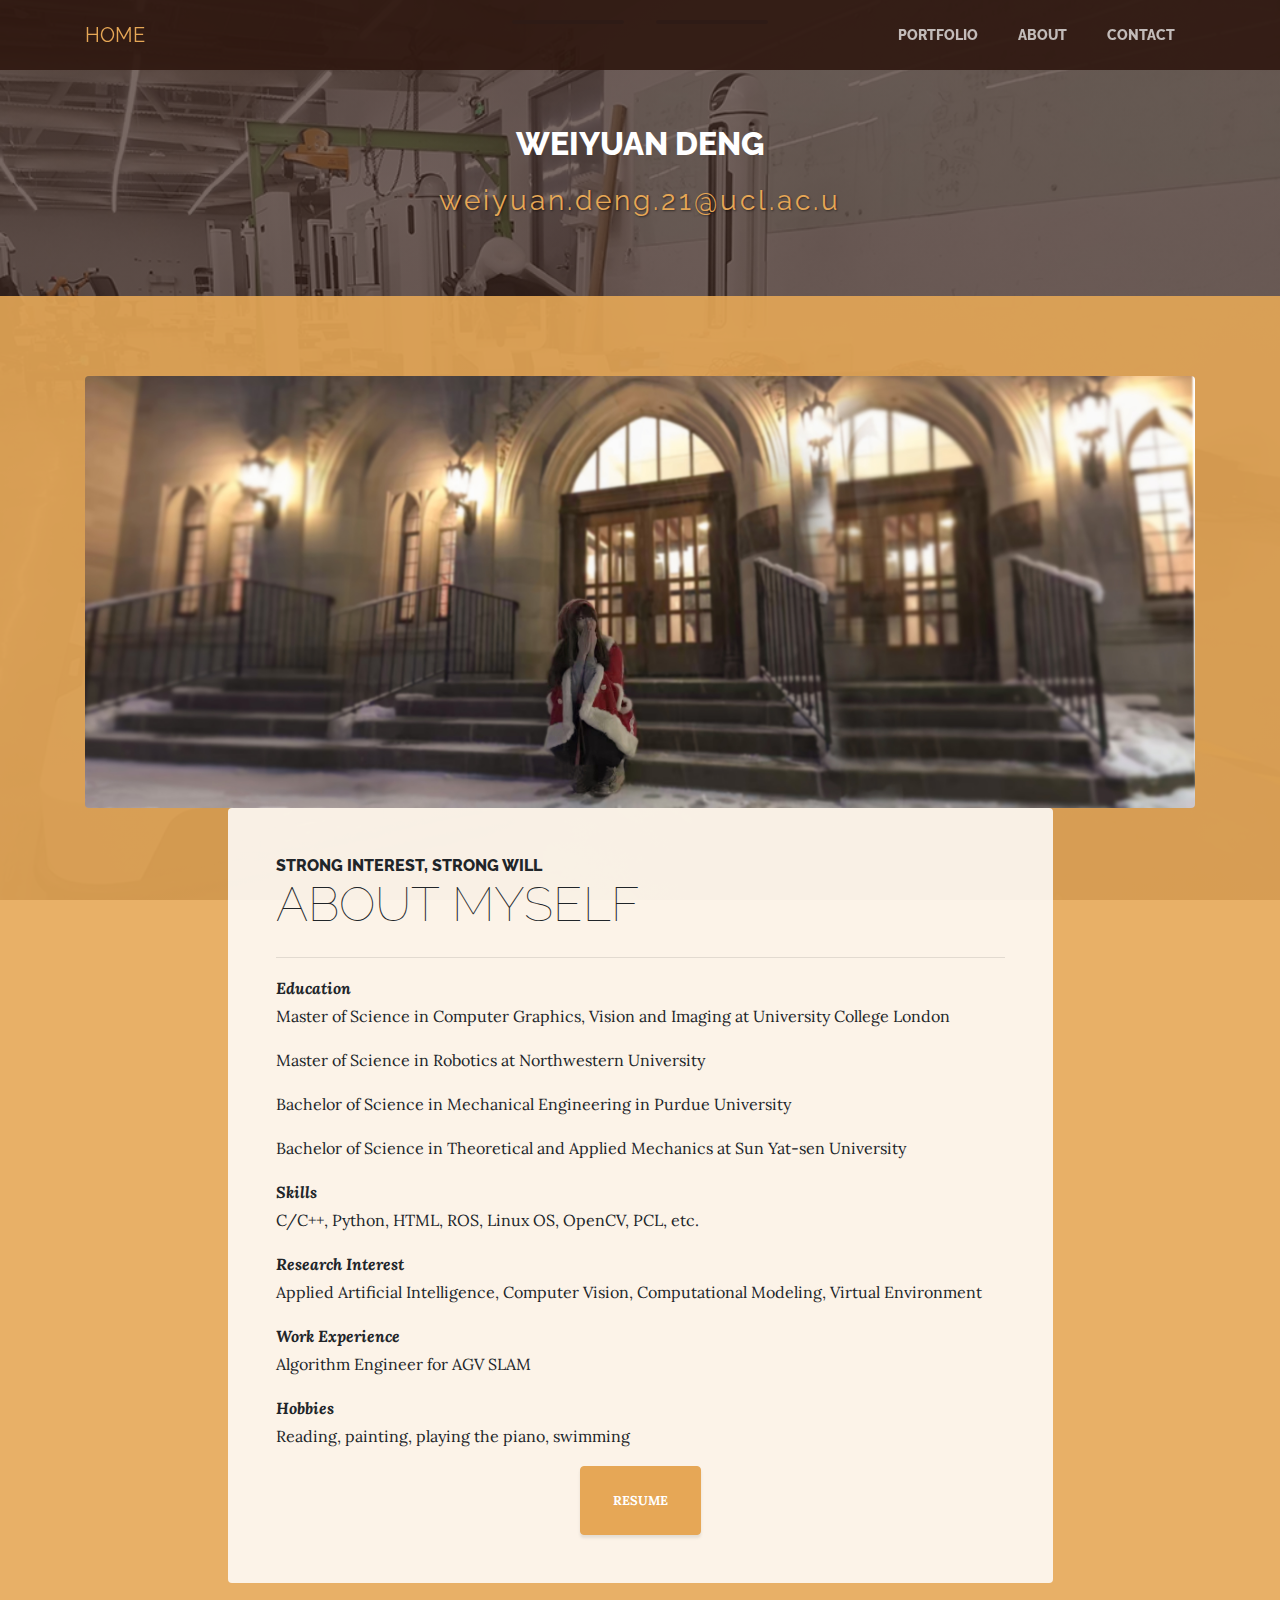
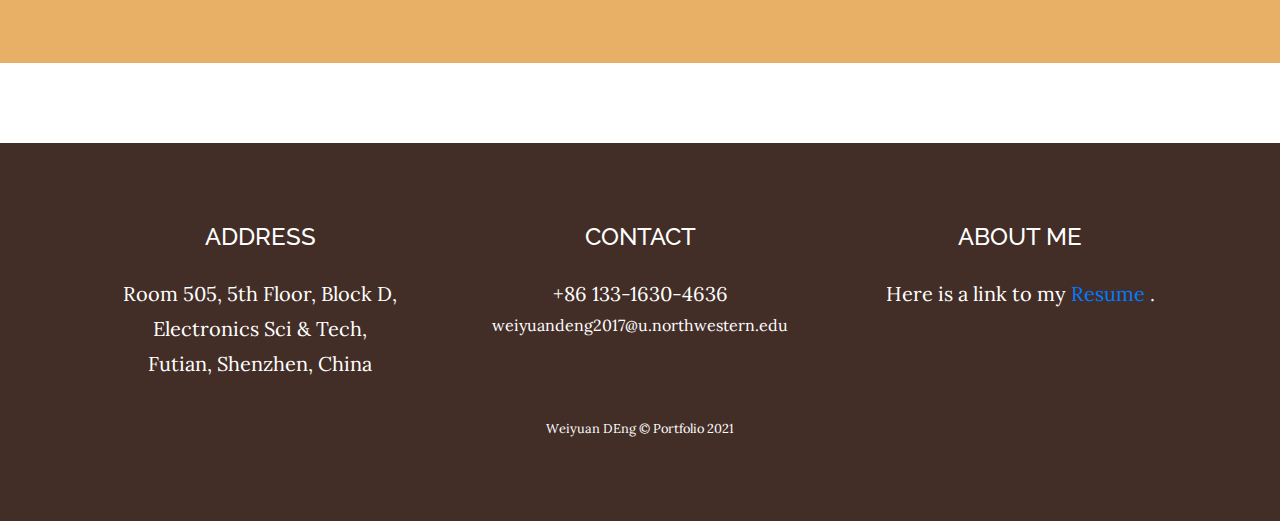
<file: about.html>
<!DOCTYPE html>
<html lang="en">

<head>

    <meta charset="utf-8">
    <meta name="viewport" content="width=device-width, initial-scale=1, shrink-to-fit=no">
    <meta name="description" content="">
    <meta name="author" content="">

    <title>About Me</title>

    <!-- Bootstrap core CSS -->
    <link href="vendor/bootstrap/css/bootstrap.min.css" rel="stylesheet">

    <!-- Custom fonts for this template -->
    <link
        href="https://fonts.googleapis.com/css?family=Raleway:100,100i,200,200i,300,300i,400,400i,500,500i,600,600i,700,700i,800,800i,900,900i"
        rel="stylesheet">
    <link href="https://fonts.googleapis.com/css?family=Lora:400,400i,700,700i" rel="stylesheet">

    <!-- Custom styles for this template -->
    <link href="css/business-casual.min.css" rel="stylesheet">

</head>

<body>

    <div class="divider-custom">
        <div class="divider-custom-line"></div>
        <!-- <div class="divider-custom-icon text-center text-white"><i class="fas fa-star"></i></div> -->
        <div class="divider-custom-line"></div>
    </div>

    <!-- Navigation-->
    <!-- <nav class="navbar navbar-expand-lg text-uppercase" id="mainNav"> -->
    <nav class="navbar navbar-expand-lg text-uppercase fixed-top" id="mainNav">
        <div class="container">
            <a class="navbar-brand js-scroll-trigger" href="index.html">HOME</a>
            <button
                class="navbar-toggler navbar-toggler-right text-uppercase font-weight-bold bg-secondary text-white rounded"
                type="button" data-toggle="collapse" data-target="#navbarResponsive" aria-controls="navbarResponsive"
                aria-expanded="false" aria-label="Toggle navigation">
                Menu
                <i class="fas fa-bars"></i>
            </button>
            <div class="collapse navbar-collapse" id="navbarResponsive">
                <ul class="navbar-nav ml-auto">
                    <li class="nav-item mx-0 mx-lg-1"><a class="nav-link py-3 px-0 px-lg-3 rounded js-scroll-trigger"
                            href="index.html">Portfolio</a></li>
                    <li class="nav-item mx-0 mx-lg-1"><a class="nav-link py-3 px-0 px-lg-3 rounded js-scroll-trigger"
                            href="about.html">About</a></li>
                    <li class="nav-item mx-0 mx-lg-1"><a class="nav-link py-3 px-0 px-lg-3 rounded js-scroll-trigger"
                            href="contact.html">Contact</a></li>
                </ul>
            </div>
        </div>
    </nav>

    <div class="row">
    </div>
    <h1 class="site-heading text-center text-white d-none d-lg-block">
        <span class="site-heading-upper mb-3">Weiyuan Deng</span>
        <span class="address-bar text-primary mb-3">weiyuan.deng.21@ucl.ac.u</span>
    </h1>

    <section class="page-section cta">
        <div class="container">
            <img class="img-fluid rounded about-heading-img mb-3 mb-lg-0" src="img/aboutMe.jpg" alt="">
            <div class="about-heading-content">
                <div class="row">
                    <div class="col-xl-9 col-lg-10 mx-auto">
                        <div class="bg-faded rounded p-5">
                            <h2 class="section-heading mb-4">
                                <span class="section-heading-upper">Strong Interest, Strong Will</span>
                                <span class="section-heading-lower">About Myself</span>
                            </h2>
                            <hr>
                            <!-- hr表示下划线 -->
                            <p class=" mb-0">
                                <em><strong>Education</strong></em>
                                <!-- <span class="section-heading-lower">We're Open</span> -->
                            </p>
                            <p>Master of Science in Computer Graphics, Vision and Imaging at University College London</p>
                            <p>Master of Science in Robotics at Northwestern University</p>
                            <p>Bachelor of Science in Mechanical Engineering in Purdue University</p>
                            <p>Bachelor of Science in Theoretical and Applied Mechanics at Sun Yat-sen University</p>
                            <p class=" mb-0">
                                <em><strong>Skills</strong></em>
                                <!-- <span class="section-heading-lower">We're Open</span> -->
                            </p>
                            <p>C/C++, Python, HTML, ROS, Linux OS, OpenCV, PCL, etc.</p>

                            <p class=" mb-0">
                                <em><strong>Research Interest</strong></em>
                                <!-- <span class="section-heading-lower">We're Open</span> -->
                            </p>
                            <p>Applied Artificial Intelligence, Computer Vision, Computational Modeling, Virtual Environment</p>
                            <p class=" mb-0">
                                <em><strong>Work Experience</strong></em>
                                <!-- <span class="section-heading-lower">We're Open</span> -->
                            </p>
                            <p>Algorithm Engineer for AGV SLAM</p>

                            <p class=" mb-0">
                                <em><strong>Hobbies</strong></em>
                                <!-- <span class="section-heading-lower">We're Open</span> -->
                            </p>
                            <p>Reading, painting, playing the piano, swimming</p>

                            <div class="intro-button text-center mx-auto">
                                <a class="btn btn-primary text-center btn-xl" href="cv/CV_WeiyuanDEng.pdf">RESUME</a>
                            </div>
                        </div>
                    </div>
                </div>
            </div>
        </div>
    </section>

    <!-- Footer-->
    <footer class="footer text-center">
        <div class="container">
            <div class="row">
                <!-- Footer Location-->
                <div class="col-lg-4 mb-5 mb-lg-0">
                    <h4 class="text-uppercase mb-4">Address</h4>
                    <p class="lead mb-0">
                        Room 505, 5th Floor, Block D, Electronics Sci & Tech,
                        <br />
                        Futian, Shenzhen, China
                    </p>
                </div>
                <!-- Footer Social Icons-->
                <div class="col-lg-4 mb-5 mb-lg-0">
                    <h4 class="text-uppercase mb-4">Contact</h4>
                    <p class="lead mb-0">
                        +86 133-1630-4636
                    </p>
                    <p class=" mb-0">
                        weiyuandeng2017@u.northwestern.edu
                    </p>
                    <!-- <a class="btn btn-outline-light btn-social mx-1" href="#!"><i
                                class="fab fa-fw fa-facebook-f"></i></a>
                        <a class="btn btn-outline-light btn-social mx-1" href="#!"><i class="fab fa-fw fa-twitter"></i></a>
                        <a class="btn btn-outline-light btn-social mx-1" href="#!"><i
                                class="fab fa-fw fa-linkedin-in"></i></a>
                        <a class="btn btn-outline-light btn-social mx-1" href="#!"><i class="fab fa-fw fa-dribbble"></i></a> -->
                </div>
                <!-- Footer About Text-->
                <div class="col-lg-4">
                    <h4 class="text-uppercase mb-4">About Me</h4>
                    <p class="lead mb-0">
                        Here is a link to my
                        <a href="cv/CV_WeiyuanDEng.pdf">Resume</a>
                        .
                    </p>
                </div>
                <div class="container">
                    <pre>
                        </pre>
                </div>
                <div class="container">
                    <p class="mb-3 mb-lg-0 small">Weiyuan DEng &copy; Portfolio 2021</p>
                </div>
            </div>
        </div>
    </footer>

    <!-- Bootstrap core JavaScript -->
    <script src="vendor/jquery/jquery.min.js"></script>
    <script src="vendor/bootstrap/js/bootstrap.bundle.min.js"></script>

</body>

</html>
</file>
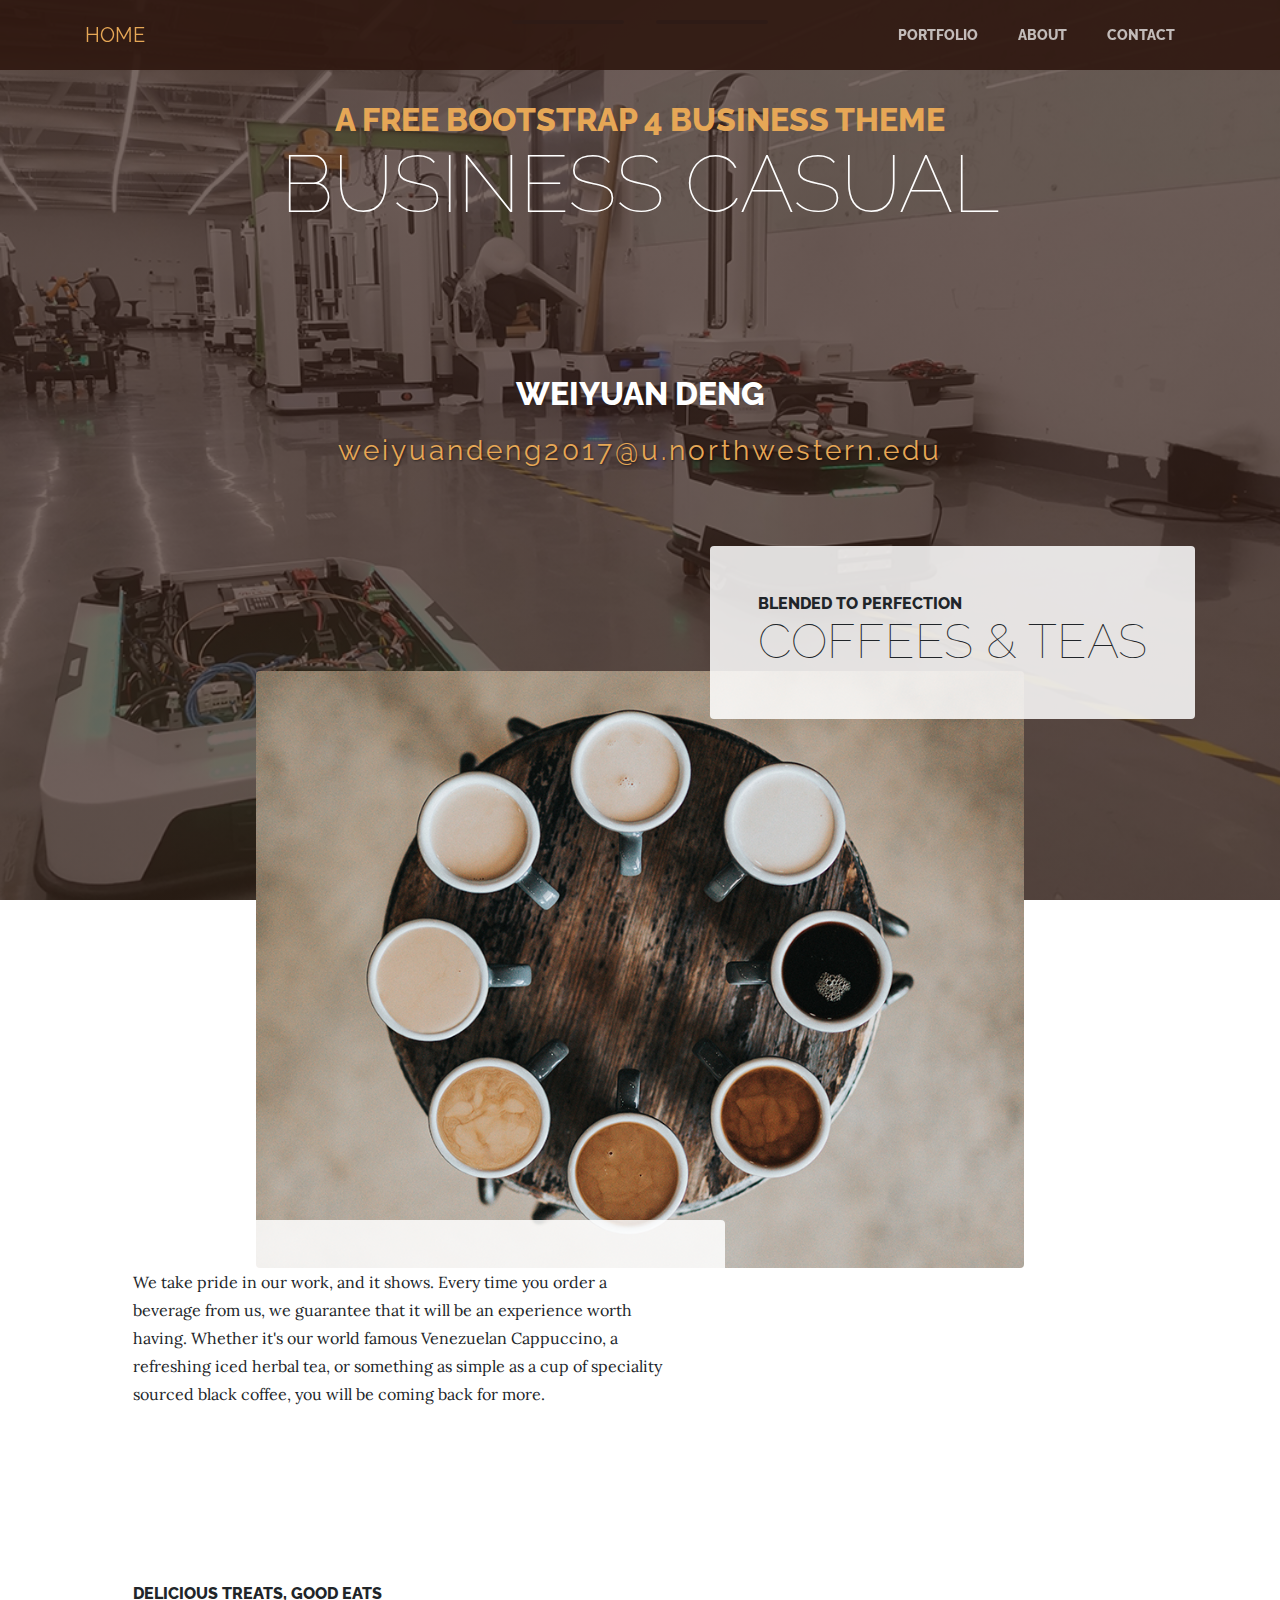
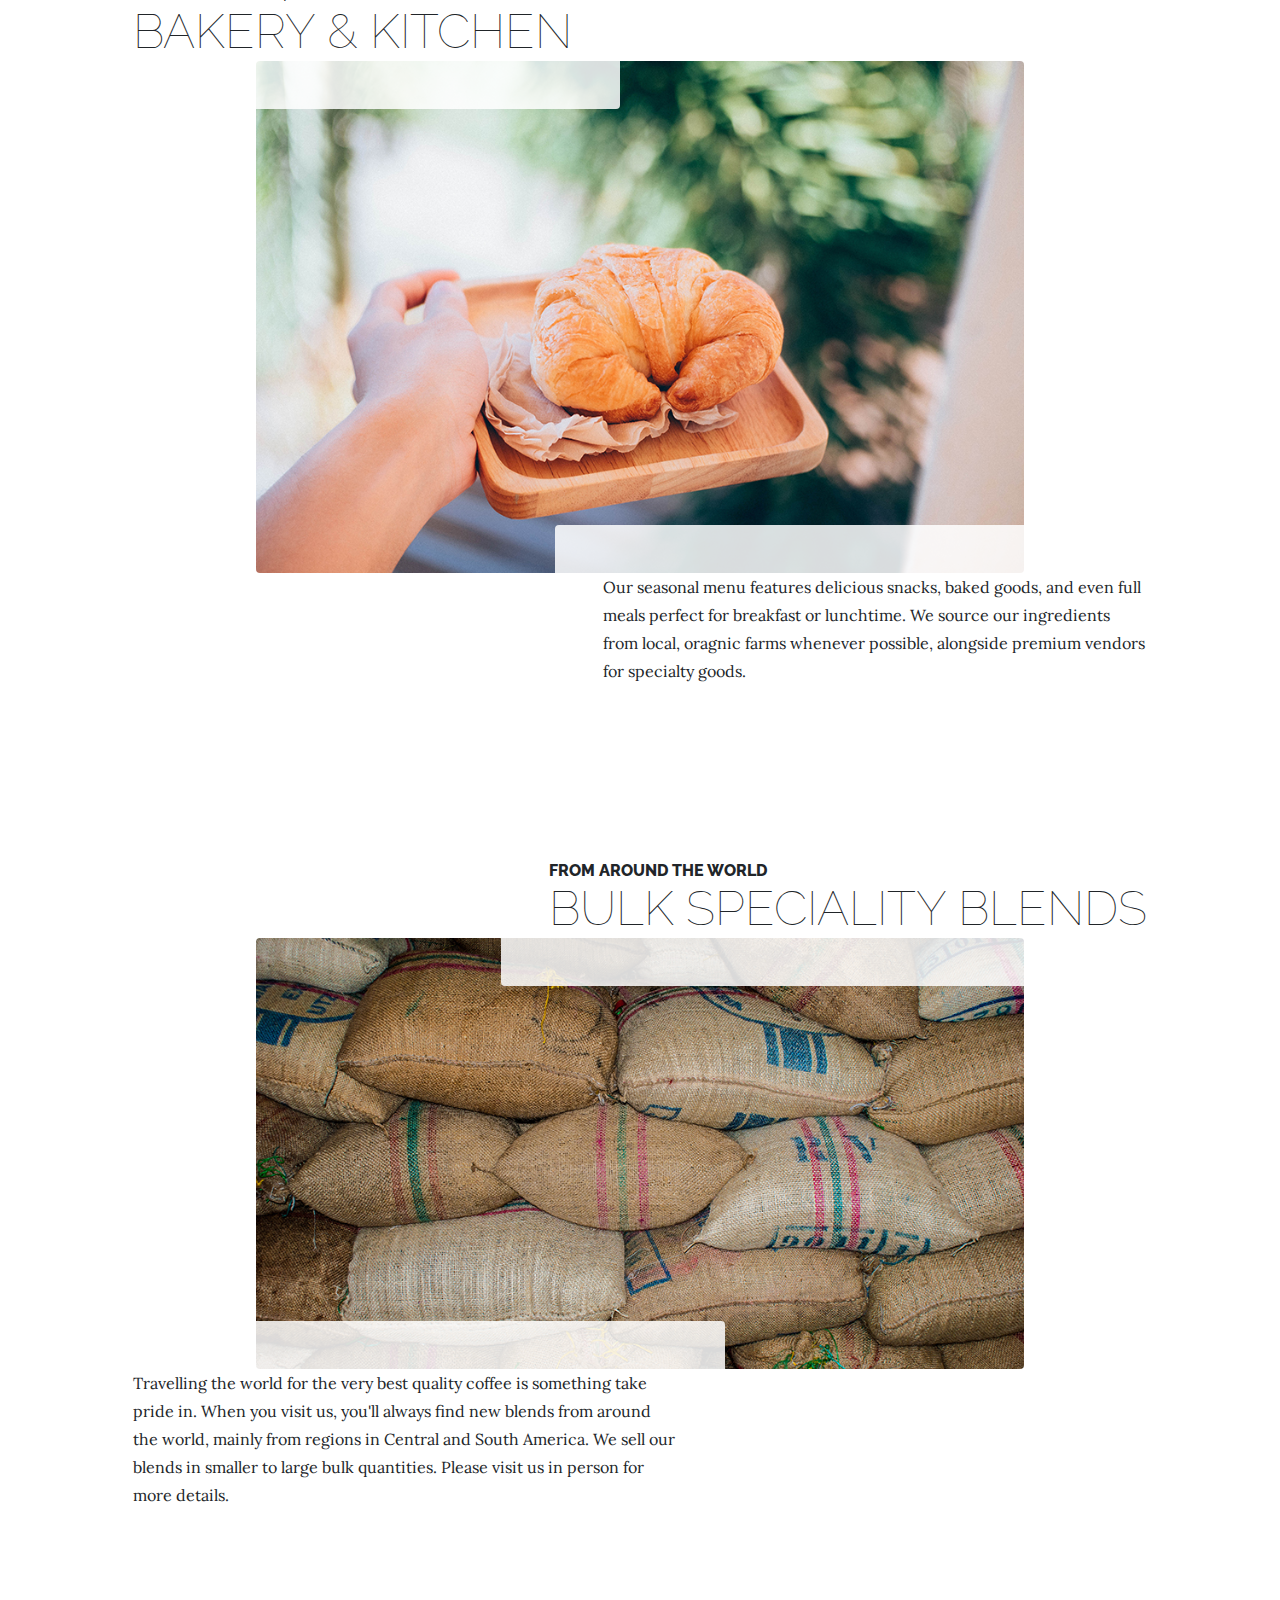
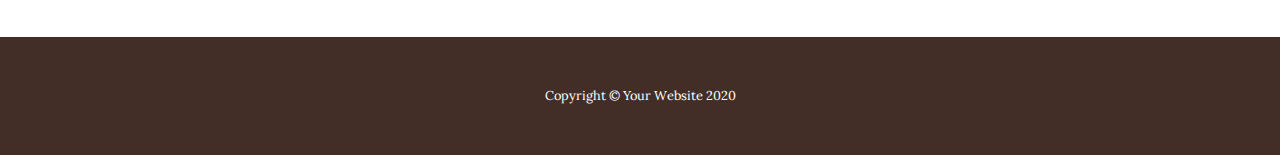
<file: project1.html>
<!DOCTYPE html>
<html lang="en">

<head>

    <meta charset="utf-8">
    <meta name="viewport" content="width=device-width, initial-scale=1, shrink-to-fit=no">
    <meta name="description" content="">
    <meta name="author" content="">

    <title>Portfolio</title>

    <!-- Bootstrap core CSS -->
    <link href="vendor/bootstrap/css/bootstrap.min.css" rel="stylesheet">

    <!-- Custom fonts for this template -->
    <link
        href="https://fonts.googleapis.com/css?family=Raleway:100,100i,200,200i,300,300i,400,400i,500,500i,600,600i,700,700i,800,800i,900,900i"
        rel="stylesheet">
    <link href="https://fonts.googleapis.com/css?family=Lora:400,400i,700,700i" rel="stylesheet">

    <!-- Custom styles for this template -->
    <link href="css/business-casual.min.css" rel="stylesheet">

</head>

<body>

    <div class="divider-custom">
        <div class="divider-custom-line"></div>
        <!-- <div class="divider-custom-icon text-center text-white"><i class="fas fa-star"></i></div> -->
        <div class="divider-custom-line"></div>
    </div>

    <h1 class="site-heading text-center text-white d-none d-lg-block">
        <span class="site-heading-upper text-primary mb-3">A Free Bootstrap 4 Business Theme</span>
        <span class="site-heading-lower">Business Casual</span>
    </h1>

    <!-- Navigation-->
    <!-- <nav class="navbar navbar-expand-lg text-uppercase" id="mainNav"> -->
    <nav class="navbar navbar-expand-lg text-uppercase fixed-top" id="mainNav">
        <div class="container">
            <a class="navbar-brand js-scroll-trigger" href="index.html">HOME</a>
            <button
                class="navbar-toggler navbar-toggler-right text-uppercase font-weight-bold bg-secondary text-white rounded"
                type="button" data-toggle="collapse" data-target="#navbarResponsive" aria-controls="navbarResponsive"
                aria-expanded="false" aria-label="Toggle navigation">
                Menu
                <i class="fas fa-bars"></i>
            </button>
            <div class="collapse navbar-collapse" id="navbarResponsive">
                <ul class="navbar-nav ml-auto">
                    <li class="nav-item mx-0 mx-lg-1"><a class="nav-link py-3 px-0 px-lg-3 rounded js-scroll-trigger"
                            href="portfolio.html">Portfolio</a></li>
                    <li class="nav-item mx-0 mx-lg-1"><a class="nav-link py-3 px-0 px-lg-3 rounded js-scroll-trigger"
                            href="about.html">About</a></li>
                    <li class="nav-item mx-0 mx-lg-1"><a class="nav-link py-3 px-0 px-lg-3 rounded js-scroll-trigger"
                            href="contact.html">Contact</a></li>
                </ul>
            </div>
        </div>
    </nav>

    <div class="row">
    </div>
    <h1 class="site-heading text-center text-white d-none d-lg-block">
        <span class="site-heading-upper mb-3">Weiyuan DEng</span>
        <span class="address-bar text-primary mb-3">weiyuandeng2017@u.northwestern.edu</span>
    </h1>

    <section class="page-section">
        <div class="container">
            <div class="product-item">
                <div class="product-item-title d-flex">
                    <div class="bg-faded p-5 d-flex ml-auto rounded">
                        <h2 class="section-heading mb-0">
                            <span class="section-heading-upper">Blended to Perfection</span>
                            <span class="section-heading-lower">Coffees &amp; Teas</span>
                        </h2>
                    </div>
                </div>
                <img class="product-item-img mx-auto d-flex rounded img-fluid mb-3 mb-lg-0" src="img/products-01.jpg"
                    alt="">
                <div class="product-item-description d-flex mr-auto">
                    <div class="bg-faded p-5 rounded">
                        <p class="mb-0">We take pride in our work, and it shows. Every time you order a beverage from
                            us, we guarantee that it will be an experience worth having. Whether it's our world famous
                            Venezuelan Cappuccino, a refreshing iced herbal tea, or something as simple as a cup of
                            speciality sourced black coffee, you will be coming back for more.</p>
                    </div>
                </div>
            </div>
        </div>
    </section>

    <section class="page-section">
        <div class="container">
            <div class="product-item">
                <div class="product-item-title d-flex">
                    <div class="bg-faded p-5 d-flex mr-auto rounded">
                        <h2 class="section-heading mb-0">
                            <span class="section-heading-upper">Delicious Treats, Good Eats</span>
                            <span class="section-heading-lower">Bakery &amp; Kitchen</span>
                        </h2>
                    </div>
                </div>
                <img class="product-item-img mx-auto d-flex rounded img-fluid mb-3 mb-lg-0" src="img/products-02.jpg"
                    alt="">
                <div class="product-item-description d-flex ml-auto">
                    <div class="bg-faded p-5 rounded">
                        <p class="mb-0">Our seasonal menu features delicious snacks, baked goods, and even full meals
                            perfect for breakfast or lunchtime. We source our ingredients from local, oragnic farms
                            whenever possible, alongside premium vendors for specialty goods.</p>
                    </div>
                </div>
            </div>
        </div>
    </section>

    <section class="page-section">
        <div class="container">
            <div class="product-item">
                <div class="product-item-title d-flex">
                    <div class="bg-faded p-5 d-flex ml-auto rounded">
                        <h2 class="section-heading mb-0">
                            <span class="section-heading-upper">From Around the World</span>
                            <span class="section-heading-lower">Bulk Speciality Blends</span>
                        </h2>
                    </div>
                </div>
                <img class="product-item-img mx-auto d-flex rounded img-fluid mb-3 mb-lg-0" src="img/products-03.jpg"
                    alt="">
                <div class="product-item-description d-flex mr-auto">
                    <div class="bg-faded p-5 rounded">
                        <p class="mb-0">Travelling the world for the very best quality coffee is something take pride
                            in. When you visit us, you'll always find new blends from around the world, mainly from
                            regions in Central and South America. We sell our blends in smaller to large bulk
                            quantities. Please visit us in person for more details.</p>
                    </div>
                </div>
            </div>
        </div>
    </section>

    <footer class="footer text-faded text-center py-5">
        <div class="container">
            <p class="m-0 small">Copyright &copy; Your Website 2020</p>
        </div>
    </footer>

    <!-- Bootstrap core JavaScript -->
    <script src="vendor/jquery/jquery.min.js"></script>
    <script src="vendor/bootstrap/js/bootstrap.bundle.min.js"></script>

</body>

</html>
</file>
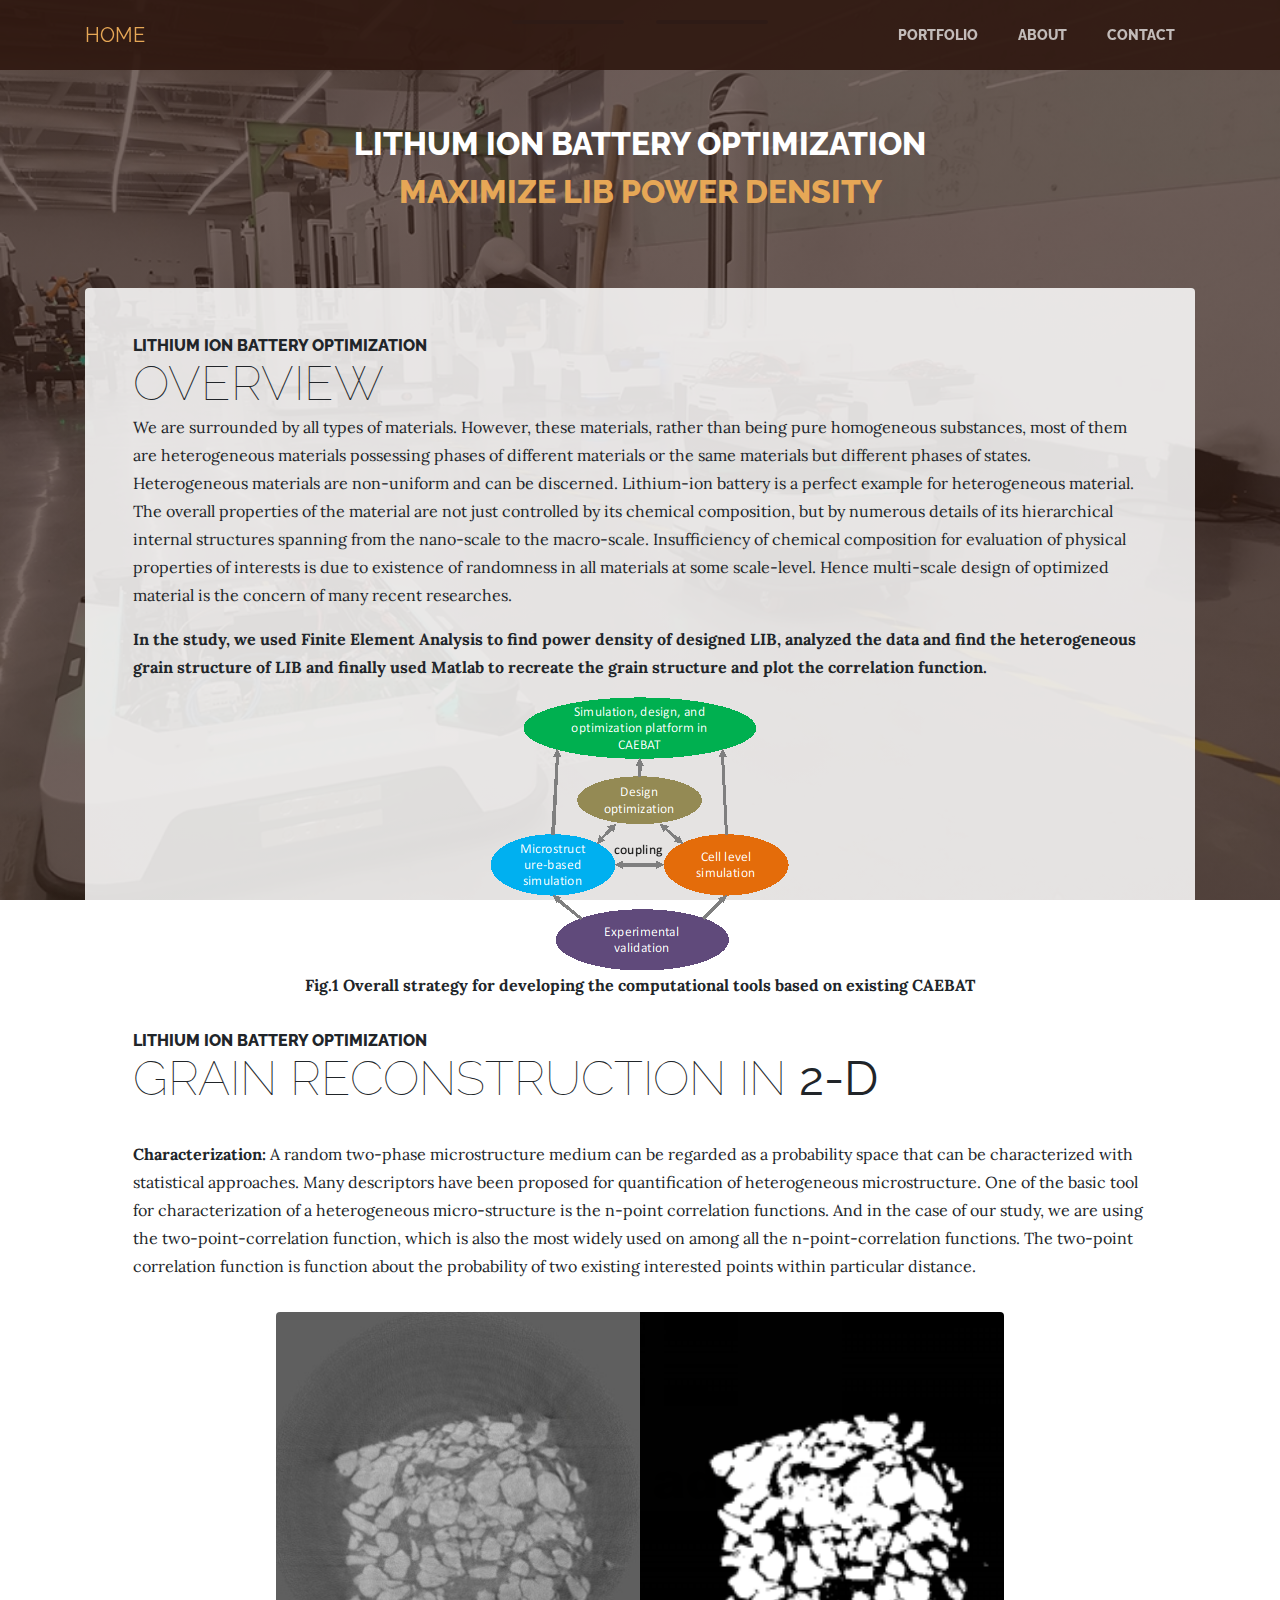
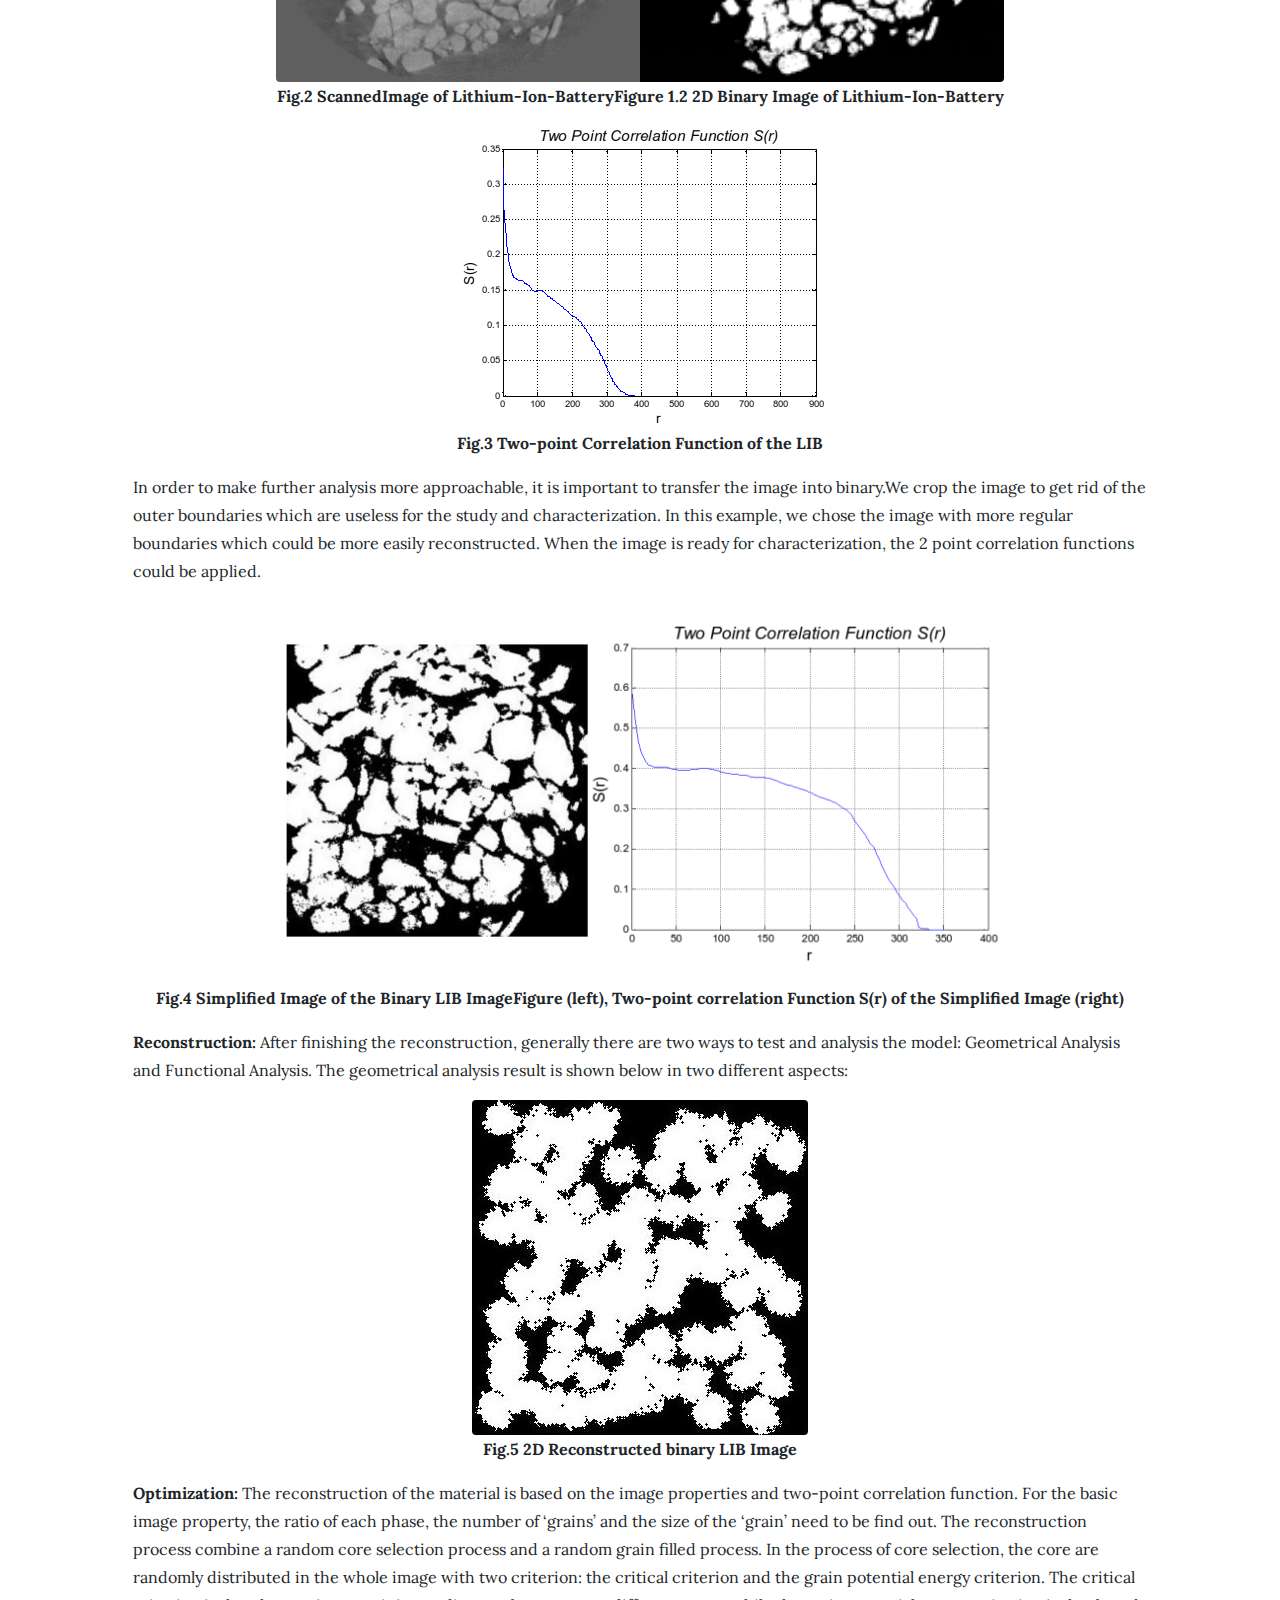
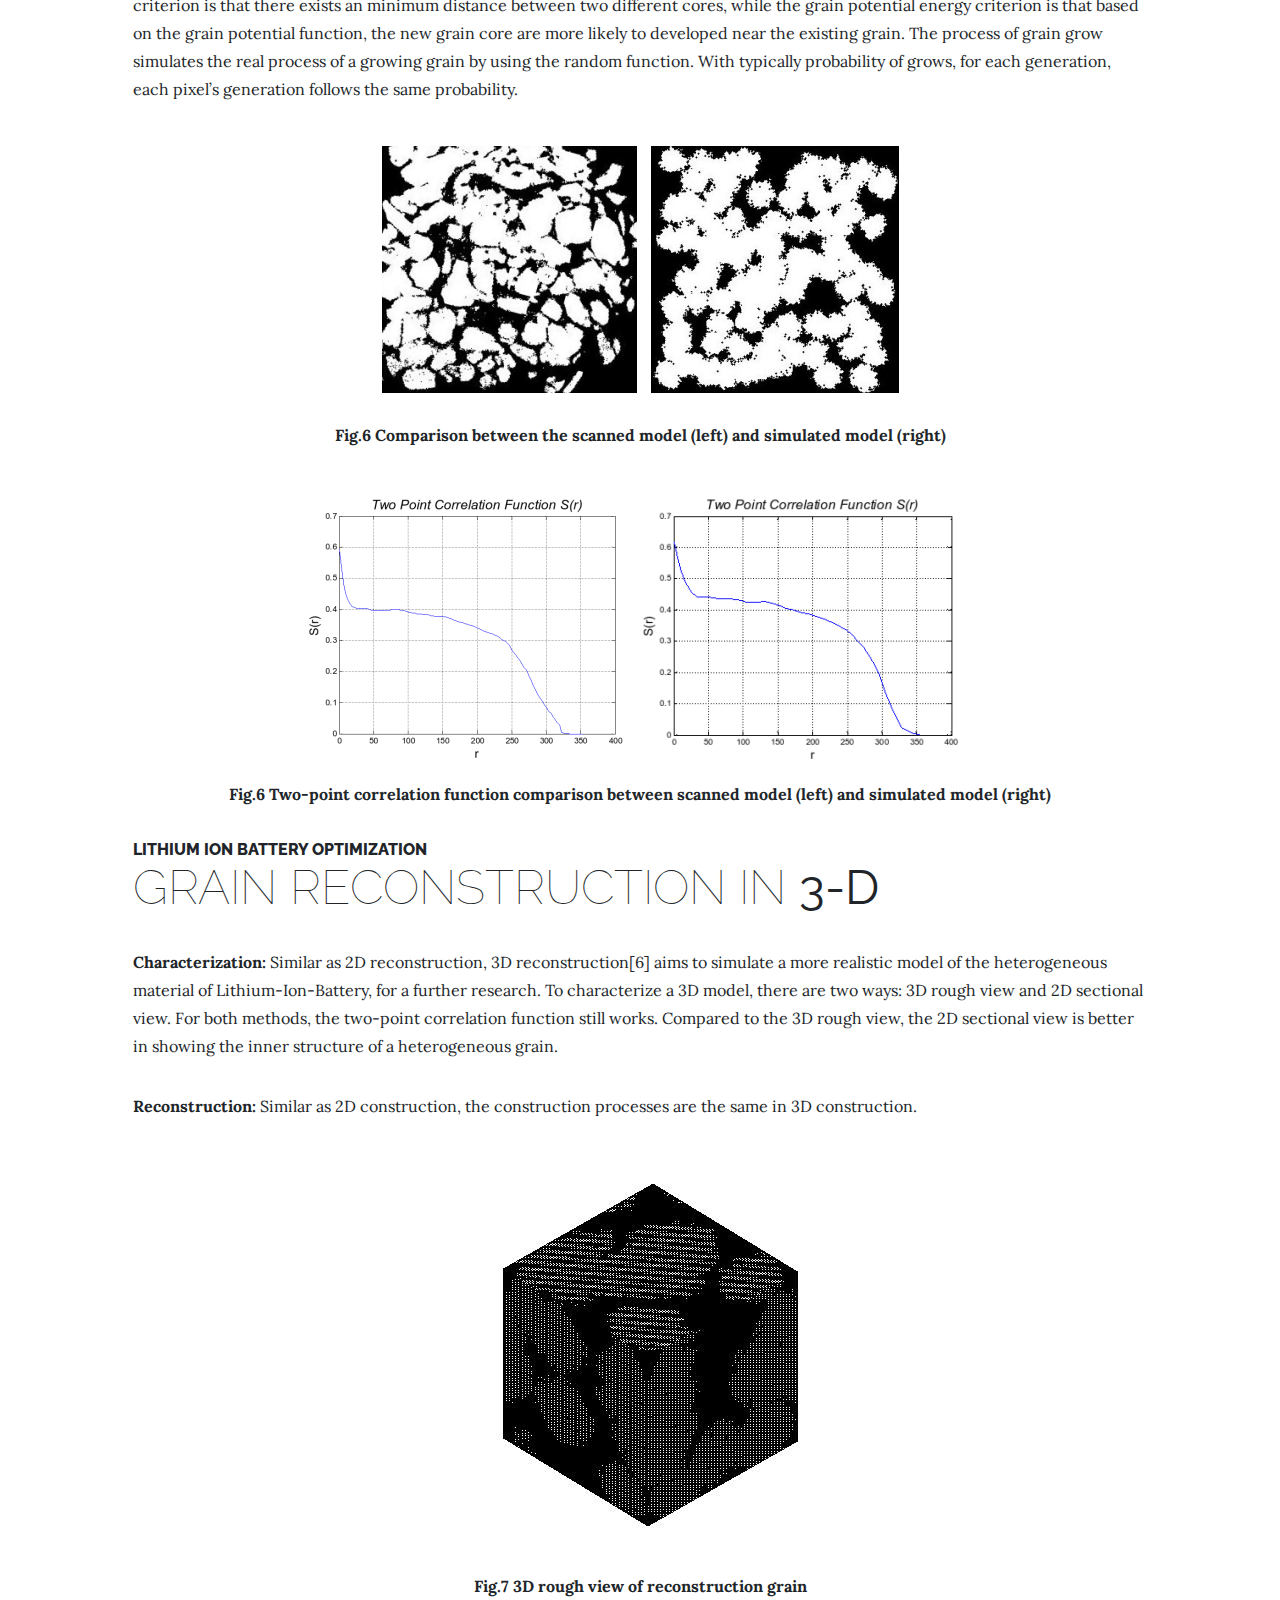
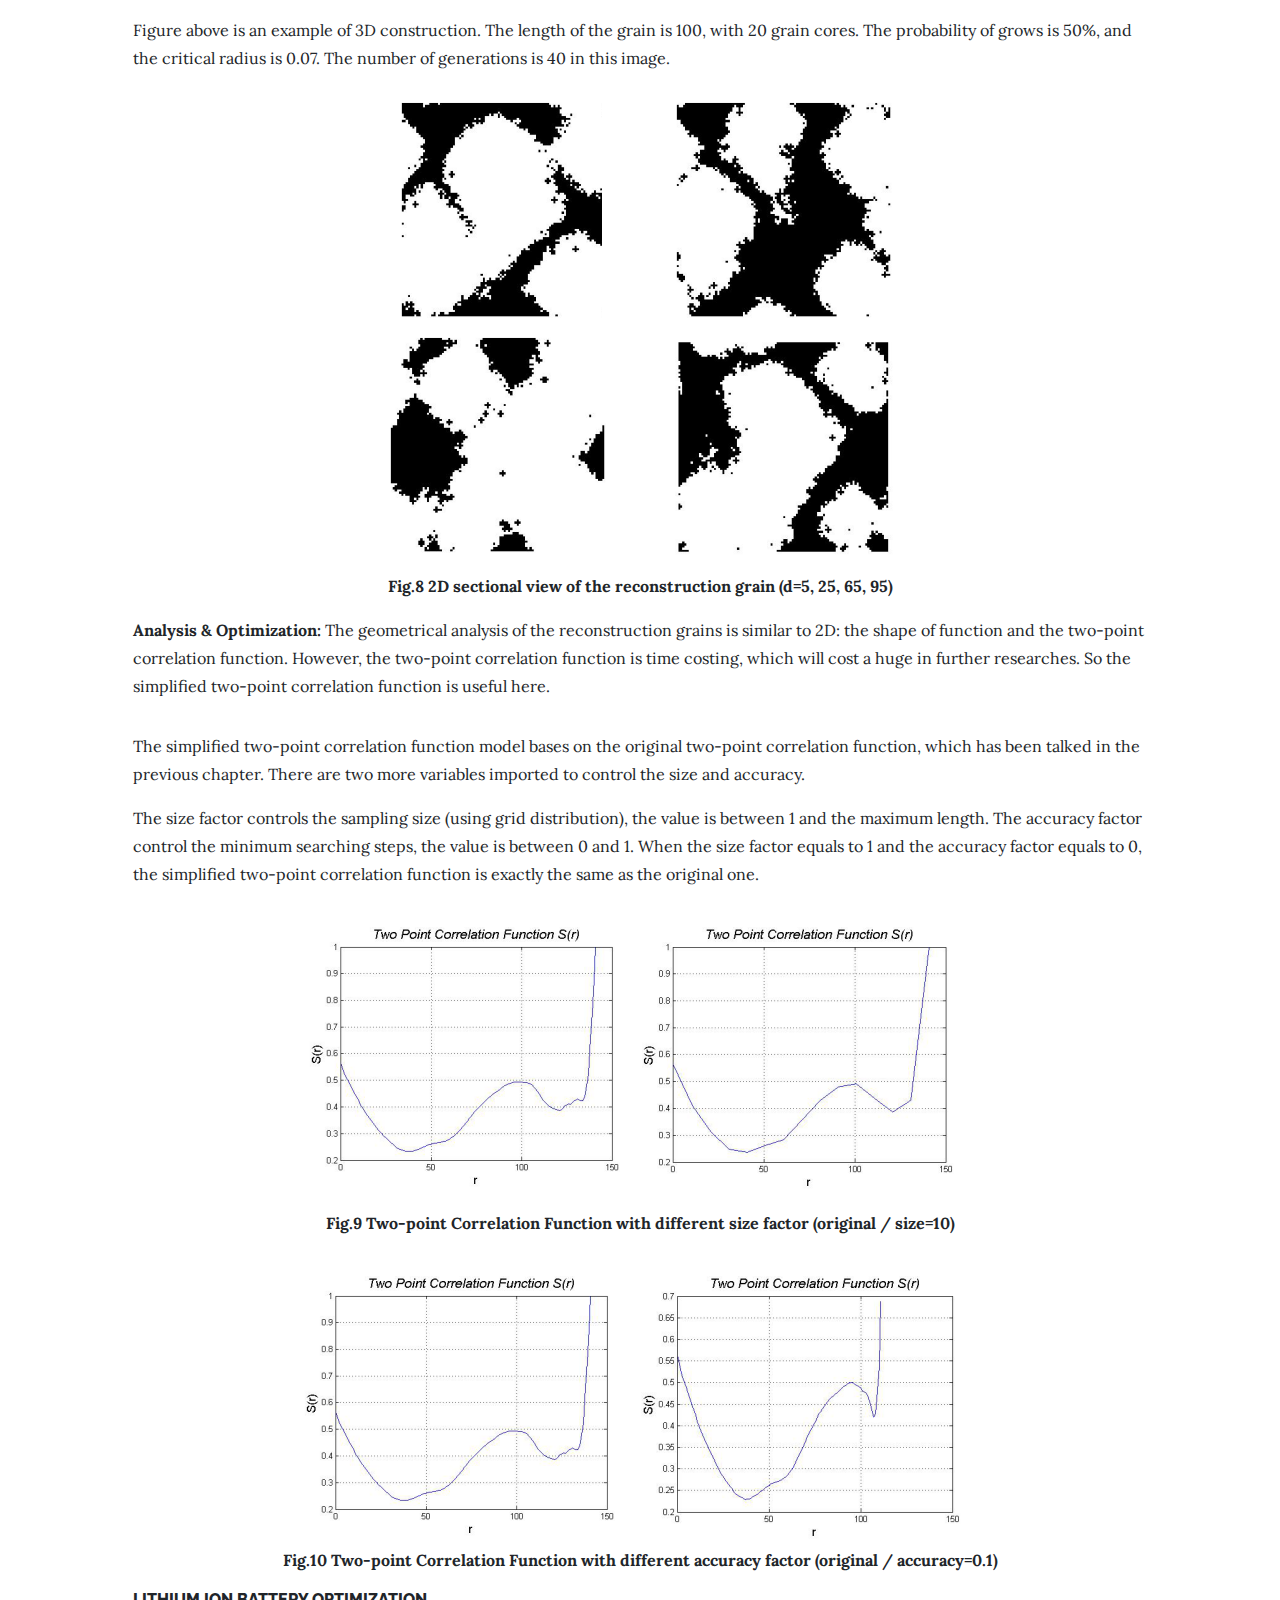
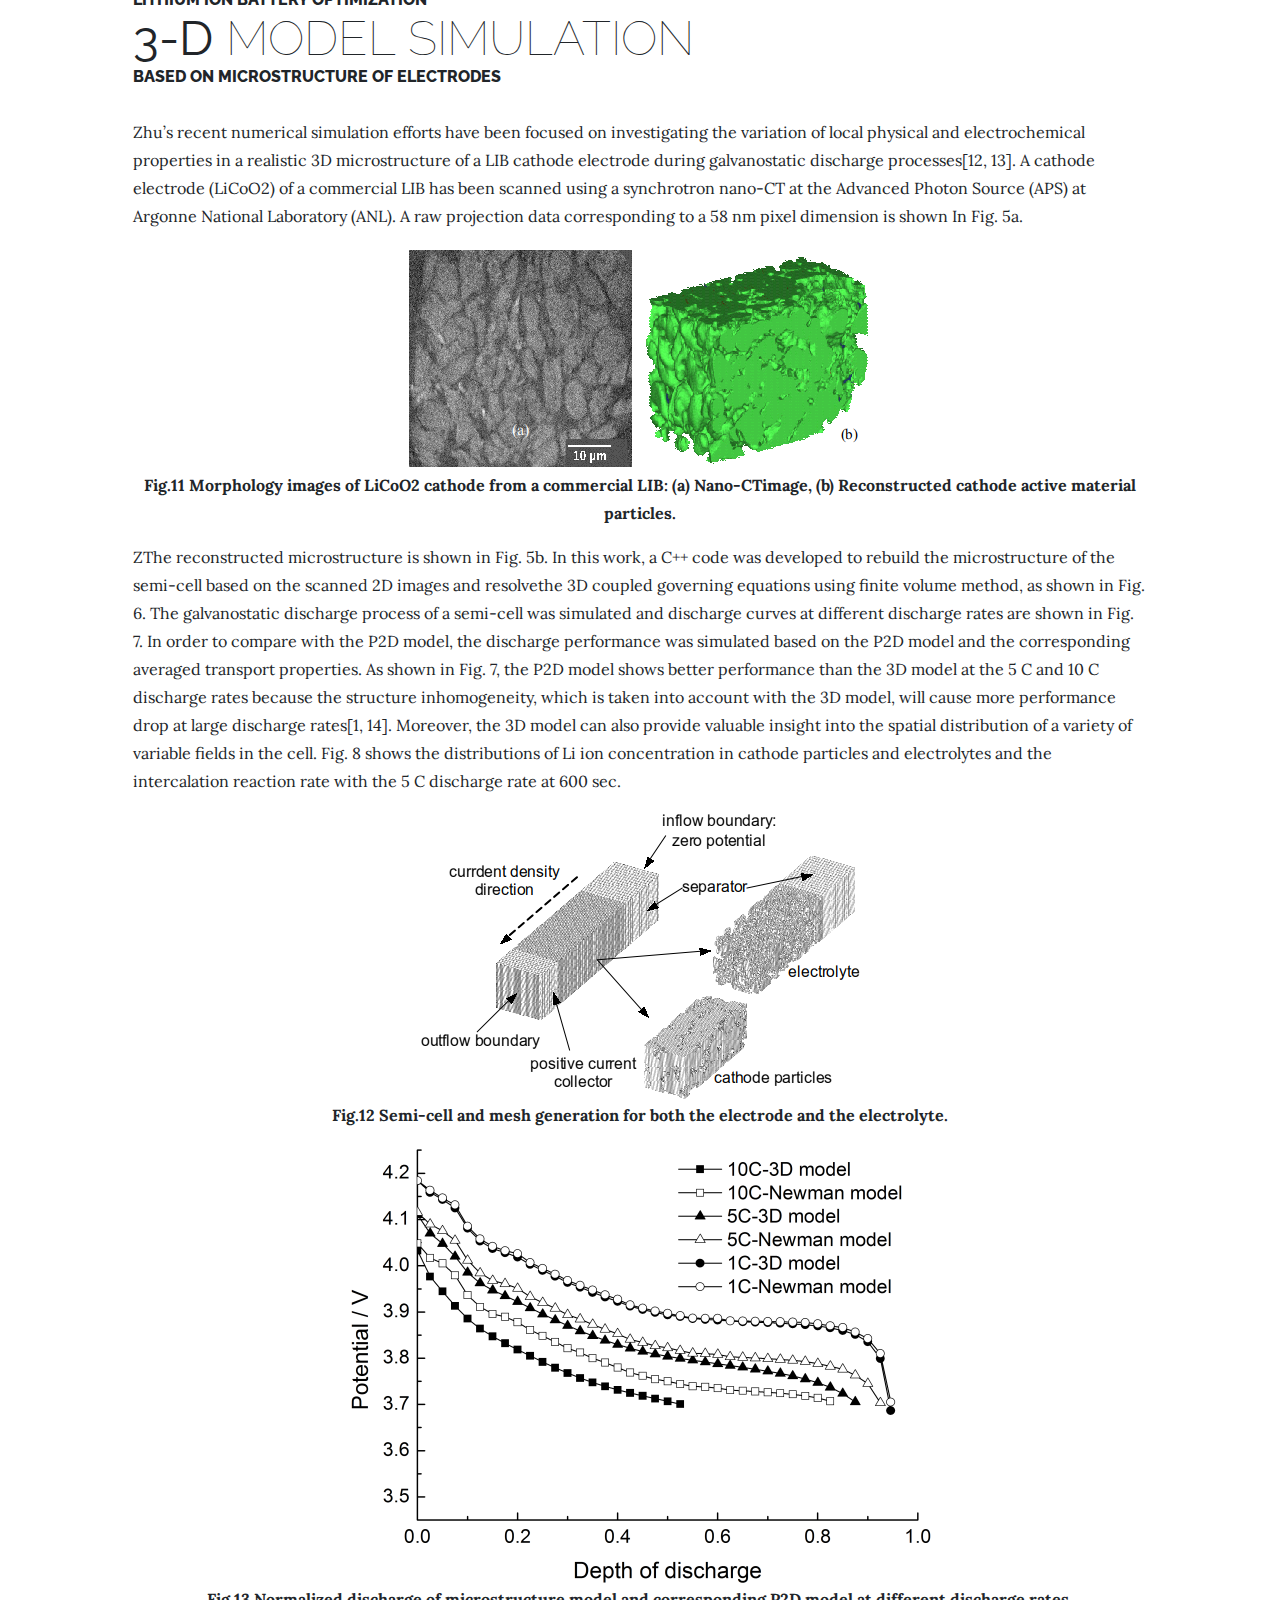
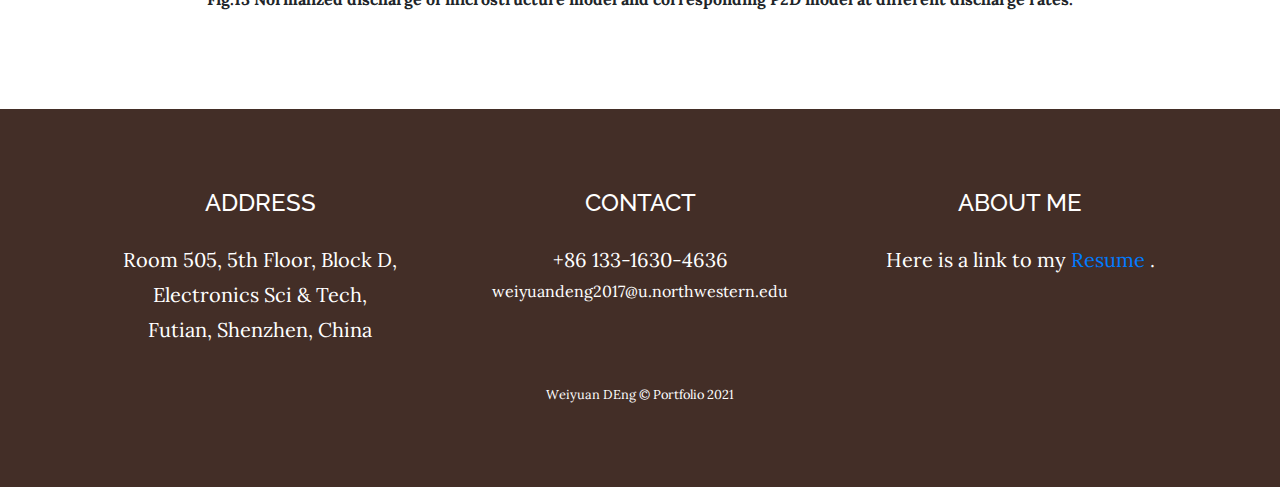
<file: project_lib.html>
<!DOCTYPE html>
<html lang="en">

<head>

    <meta charset="utf-8">
    <meta name="viewport" content="width=device-width, initial-scale=1, shrink-to-fit=no">
    <meta name="description" content="">
    <meta name="author" content="">

    <title>Lithium Ion Battery Modeling</title>

    <!-- Bootstrap core CSS -->
    <link href="vendor/bootstrap/css/bootstrap.min.css" rel="stylesheet">

    <!-- Custom fonts for this template -->
    <link
        href="https://fonts.googleapis.com/css?family=Raleway:100,100i,200,200i,300,300i,400,400i,500,500i,600,600i,700,700i,800,800i,900,900i"
        rel="stylesheet">
    <link href="https://fonts.googleapis.com/css?family=Lora:400,400i,700,700i" rel="stylesheet">

    <!-- Custom styles for this template -->
    <link href="css/business-casual.min.css" rel="stylesheet">

</head>

<body>

    <div class="divider-custom">
        <div class="divider-custom-line"></div>
        <!-- <div class="divider-custom-icon text-center text-white"><i class="fas fa-star"></i></div> -->
        <div class="divider-custom-line"></div>
    </div>

    <!-- Navigation-->
    <!-- <nav class="navbar navbar-expand-lg text-uppercase" id="mainNav"> -->
    <nav class="navbar navbar-expand-lg text-uppercase fixed-top" id="mainNav">
        <div class="container">
            <a class="navbar-brand js-scroll-trigger" href="index.html">HOME</a>
            <button
                class="navbar-toggler navbar-toggler-right text-uppercase font-weight-bold bg-secondary text-white rounded"
                type="button" data-toggle="collapse" data-target="#navbarResponsive" aria-controls="navbarResponsive"
                aria-expanded="false" aria-label="Toggle navigation">
                Menu
                <i class="fas fa-bars"></i>
            </button>
            <div class="collapse navbar-collapse" id="navbarResponsive">
                <ul class="navbar-nav ml-auto">
                    <li class="nav-item mx-0 mx-lg-1"><a class="nav-link py-3 px-0 px-lg-3 rounded js-scroll-trigger"
                            href="index.html">Portfolio</a></li>
                    <li class="nav-item mx-0 mx-lg-1"><a class="nav-link py-3 px-0 px-lg-3 rounded js-scroll-trigger"
                            href="about.html">About</a></li>
                    <li class="nav-item mx-0 mx-lg-1"><a class="nav-link py-3 px-0 px-lg-3 rounded js-scroll-trigger"
                            href="contact.html">Contact</a></li>
                </ul>
            </div>
        </div>
    </nav>

    <div class="row">
    </div>
    <h1 class="site-heading text-center text-white d-none d-lg-block">
        <span class="site-heading-upper mb-3">Lithum Ion Battery Optimization</span>
        <span class="site-heading-upper text-primary mb-3">Maximize LIB Power Density</span>
    </h1>


    <section class="page-section">
        <div class="container">
            <div class="product-item">
                <!-- <div class="product-item-title d-flex"> 单侧-->
                <div class="product-item-title">
                    <div class="bg-faded p-5  ml-auto rounded">
                        <h2 class="section-heading mb-0">
                            <span class="section-heading-upper">Lithium Ion Battery Optimization</span>
                            <span class="section-heading-lower">Overview</span>
                        </h2>
                        <p class="mb-3">We are surrounded by all types of materials. However, these materials, rather
                            than being pure homogeneous substances, most of them are heterogeneous materials possessing
                            phases of different materials or the same materials but different phases of states.
                            Heterogeneous materials are non-uniform and can be discerned. Lithium-ion battery is a
                            perfect example for heterogeneous material. The overall properties of the material are not
                            just controlled by its chemical composition, but by numerous details of its hierarchical
                            internal structures spanning from the nano-scale to the macro-scale. Insufficiency of
                            chemical composition for evaluation of physical properties of interests is due to existence
                            of randomness in all materials at some scale-level. Hence multi-scale design of optimized
                            material is the concern of many recent researches.</p>
                        <p class="mb-3"><strong>In the study, we used Finite Element Analysis to find power density of
                                designed LIB, analyzed the data and find the heterogeneous grain structure of LIB and
                                finally used Matlab to recreate the grain structure and plot the correlation
                                function.</strong></p>
                        <img class="product-item-img mx-auto d-flex rounded img-fluid mb-3 mb-lg-0"
                            src="img/project/project_lib/Picture1.png" alt="">
                        <p class="mb-3 text-center"><strong>Fig.1 Overall strategy for developing the computational
                                tools based on existing CAEBAT</strong></p>
                        <p>
                            <pre></pre>
                        </p>

                        <h2 class="section-heading mb-0">
                            <span class="section-heading-upper">Lithium Ion Battery Optimization</span>
                            <span class="section-heading-lower">Grain Reconstruction in <strong>2-D</strong></span>
                        </h2>
                        <p>
                            <pre></pre>
                        </p>
                        <p class="mb-0"><strong>Characterization:</strong> A random two-phase microstructure medium can
                            be regarded as a
                            probability space
                            that can be
                            characterized with statistical approaches. Many descriptors have been proposed for
                            quantification of heterogeneous microstructure. One of the basic tool for characterization
                            of a heterogeneous micro-structure is the n-point correlation functions. And in the case of
                            our study, we are using the two-point-correlation function, which is also the most widely
                            used on among all the n-point-correlation functions. The two-point correlation function is
                            function about the probability of two existing interested points within particular distance.
                        </p>
                        <p>
                            <pre></pre>
                        </p>
                        <img class="product-item-img mx-auto d-flex rounded img-fluid mb-3 mb-lg-0"
                            src="img/project/project_lib/pic2and3.png" alt="">
                        <p class="mb-3 text-center"><strong>Fig.2 ScannedImage of Lithium-Ion-BatteryFigure 1.2 2D
                                Binary Image of Lithium-Ion-Battery</strong></p>
                        <img class="product-item-img mx-auto d-flex rounded img-fluid mb-3 mb-lg-0"
                            src="img/project/project_lib/pic4new.png" alt="">
                        <p class="mb-3 text-center"><strong>Fig.3 Two-point Correlation Function of the LIB
                            </strong></p>

                        <p class="mb-3">In order to make further analysis more approachable, it is important to transfer
                            the image into binary.We crop the image to get rid of the outer boundaries which are useless
                            for the study and characterization. In this example, we chose the image with more regular
                            boundaries which could be more easily reconstructed. When the image is ready for
                            characterization, the 2 point correlation functions could be applied.</p>

                        <img class="product-item-img mx-auto d-flex rounded img-fluid mb-3 mb-lg-0"
                            src="img/project/project_lib/pic5and6.png" alt="">
                        <p class="mb-3 text-center"><strong>Fig.4 Simplified Image of the Binary LIB ImageFigure (left),
                                Two-point correlation Function S(r) of the Simplified Image (right)
                            </strong></p>

                        <p class="mb-3"><strong>Reconstruction:</strong> After finishing the reconstruction, generally
                            there are two ways to test and analysis the model: Geometrical Analysis and Functional
                            Analysis. The geometrical analysis result is shown below in two different aspects:</p>
                        <img class="product-item-img mx-auto d-flex rounded img-fluid mb-3 mb-lg-0"
                            src="img/project/project_lib/Picture7.png" alt="">
                        <p class="mb-3 text-center"><strong>Fig.5 2D Reconstructed binary LIB Image</strong></p>

                        <p class="mb-3"><strong>Optimization:</strong> The reconstruction of the material is based on
                            the image properties and two-point correlation function. For the basic image property, the
                            ratio of each phase, the number of ‘grains’ and the size of the ‘grain’ need to be find out.
                            The reconstruction process combine a random core selection process and a random grain filled
                            process. In the process of core selection, the core are randomly distributed in the whole
                            image with two criterion: the critical criterion and the grain potential energy criterion.
                            The critical criterion is that there exists an minimum distance between two different cores,
                            while the grain potential energy criterion is that based on the grain potential function,
                            the new grain core are more likely to developed near the existing grain. The process of
                            grain grow simulates the real process of a growing grain by using the random function. With
                            typically probability of grows, for each generation, each pixel’s generation follows the
                            same probability.</p>
                        <img class="product-item-img mx-auto d-flex rounded img-fluid mb-3 mb-lg-0"
                            src="img/project/project_lib/pic8and9.png" alt="">
                        <p class="mb-3 text-center"><strong>Fig.6 Comparison between the scanned model (left) and
                                simulated model (right)</strong></p>
                        <img class="product-item-img mx-auto d-flex rounded img-fluid mb-3 mb-lg-0"
                            src="img/project/project_lib/pic10and11.png" alt="">
                        <p class="mb-3 text-center"><strong>Fig.6 Two-point correlation function comparison between
                                scanned model (left) and simulated model (right)</strong></p>
                        <p>
                            <pre></pre>
                        </p>

                        <h2 class="section-heading mb-0">
                            <span class="section-heading-upper">Lithium Ion Battery Optimization</span>
                            <span class="section-heading-lower">Grain Reconstruction in <strong>3-D</strong></span>
                        </h2>
                        <p>
                            <pre></pre>
                        </p>
                        <p class="mb-0"><strong>Characterization:</strong> Similar as 2D reconstruction, 3D
                            reconstruction[6] aims to simulate a more realistic model of the heterogeneous material of
                            Lithium-Ion-Battery, for a further research. To characterize a 3D model, there are two ways:
                            3D rough view and 2D sectional view. For both methods, the two-point correlation function
                            still works. Compared to the 3D rough view, the 2D sectional view is better in showing the
                            inner structure of a heterogeneous grain.
                        </p>
                        <p>
                            <pre></pre>
                        </p>
                        <p class="mb-3"><strong>Reconstruction:</strong> Similar as 2D construction, the construction
                            processes are the same in 3D construction. </p>
                        <p>
                            <pre></pre>
                        </p>
                        <img class="product-item-img mx-auto d-flex rounded img-fluid mb-3 mb-lg-0"
                            src="img/project/project_lib/Picture12.png" alt="">
                        <p class="mb-3 text-center"><strong>Fig.7 3D rough view of reconstruction grain</strong></p>
                        <p class="mb-3">Figure above is an example of 3D construction. The length of the grain is 100,
                            with 20 grain cores. The probability of grows is 50%, and the critical radius is 0.07. The
                            number of generations is 40 in this image. </p>
                        <img class="product-item-img mx-auto d-flex rounded img-fluid mb-3 mb-lg-0"
                            src="img/project/project_lib/pic13456.png" alt="">
                        <p class="mb-3 text-center"><strong>Fig.8 2D sectional view of the reconstruction grain (d=5,
                                25, 65, 95)</strong></p>
                        <p class="mb-0"><strong>Analysis & Optimization:</strong> The geometrical analysis of the
                            reconstruction grains is similar to 2D: the shape of function and the two-point correlation
                            function. However, the two-point correlation function is time costing, which will cost a
                            huge in further researches. So the simplified two-point correlation function is useful here.
                        </p>
                        <p>
                            <pre></pre>
                        </p>
                        <p class="mb-3">The simplified two-point correlation function model bases on the original
                            two-point correlation function, which has been talked in the previous chapter. There are two
                            more variables imported to control the size and accuracy. </p>
                        <p class="mb-3">The size factor controls the sampling size (using grid distribution), the value
                            is between 1 and the maximum length. The accuracy factor control the minimum searching
                            steps, the value is between 0 and 1. When the size factor equals to 1 and the accuracy
                            factor equals to 0, the simplified two-point correlation function is exactly the same as the
                            original one. </p>
                        <img class="product-item-img mx-auto d-flex rounded img-fluid mb-3 mb-lg-0"
                            src="img/project/project_lib/pic178.png" alt="">
                        <p class="mb-3 text-center"><strong>Fig.9 Two-point Correlation Function with different size
                                factor (original / size=10)</strong></p>
                        <img class="product-item-img mx-auto d-flex rounded img-fluid mb-3 mb-lg-0"
                            src="img/project/project_lib/pic1920.png" alt="">
                        <p class="mb-3 text-center"><strong>Fig.10 Two-point Correlation Function with different
                                accuracy factor (original / accuracy=0.1)</strong></p>

                        <h2 class="section-heading mb-0">
                            <span class="section-heading-upper">Lithium Ion Battery Optimization</span>
                            <span class="section-heading-lower"><strong>3-D</strong> Model Simulation </span>
                            <span class="section-heading-upper"> Based on microstructure of electrodes</span>
                        </h2>
                        <p>
                            <pre></pre>
                        </p>
                        <p class="mb-3">Zhu’s recent numerical simulation efforts have been focused on investigating the
                            variation of local physical and electrochemical properties in a realistic 3D microstructure
                            of a LIB cathode electrode during galvanostatic discharge processes[12, 13]. A cathode
                            electrode (LiCoO2) of a commercial LIB has been scanned using a synchrotron nano-CT at the
                            Advanced Photon Source (APS) at Argonne National Laboratory (ANL). A raw projection data
                            corresponding to a 58 nm pixel dimension is shown In Fig. 5a. </p>
                        <img class="product-item-img mx-auto d-flex rounded img-fluid mb-3 mb-lg-0"
                            src="img/project/project_lib/pic21.png" alt="">
                        <p class="mb-3 text-center"><strong>Fig.11 Morphology images of LiCoO2 cathode from a commercial
                                LIB: (a) Nano-CTimage, (b) Reconstructed cathode active material particles.</strong></p>

                        <p class="mb-3">ZThe reconstructed microstructure is shown in Fig. 5b. In this work, a C++ code
                            was developed to rebuild the microstructure of the semi-cell based on the scanned 2D images
                            and resolvethe 3D coupled governing equations using finite volume method, as shown in Fig.
                            6. The galvanostatic discharge process of a semi-cell was simulated and discharge curves at
                            different discharge rates are shown in Fig. 7. In order to compare with the P2D model, the
                            discharge performance was simulated based on the P2D model and the corresponding averaged
                            transport properties. As shown in Fig. 7, the P2D model shows better performance than the 3D
                            model at the 5 C and 10 C discharge rates because the structure inhomogeneity, which is
                            taken into account with the 3D model, will cause more performance drop at large discharge
                            rates[1, 14]. Moreover, the 3D model can also provide valuable insight into the spatial
                            distribution of a variety of variable fields in the cell. Fig. 8 shows the distributions of
                            Li ion concentration in cathode particles and electrolytes and the intercalation reaction
                            rate with the 5 C discharge rate at 600 sec. </p>
                        <img class="product-item-img mx-auto d-flex rounded img-fluid mb-3 mb-lg-0"
                            src="img/project/project_lib/Picture23.png" alt="">
                        <p class="mb-3 text-center"><strong>Fig.12 Semi-cell and mesh generation for both the electrode
                                and the electrolyte.</strong></p>
                        <img class="product-item-img mx-auto d-flex rounded img-fluid mb-3 mb-lg-0"
                            src="img/project/project_lib/Picture24.png" alt="">
                        <p class="mb-3 text-center"><strong>Fig.13 Normalized discharge of microstructure model and
                                corresponding P2D model at different discharge rates.</strong></p>
                    </div>
                </div>
            </div>
        </div>
    </section>

    <!-- Footer-->
    <footer class="footer text-center">
        <div class="container">
            <div class="row">
                <!-- Footer Location-->
                <div class="col-lg-4 mb-5 mb-lg-0">
                    <h4 class="text-uppercase mb-4">Address</h4>
                    <p class="lead mb-0">
                        Room 505, 5th Floor, Block D, Electronics Sci & Tech,
                        <br />
                        Futian, Shenzhen, China
                    </p>
                </div>
                <!-- Footer Social Icons-->
                <div class="col-lg-4 mb-5 mb-lg-0">
                    <h4 class="text-uppercase mb-4">Contact</h4>
                    <p class="lead mb-0">
                        +86 133-1630-4636
                    </p>
                    <p class=" mb-0">
                        weiyuandeng2017@u.northwestern.edu
                    </p>
                    <!-- <a class="btn btn-outline-light btn-social mx-1" href="#!"><i
                    class="fab fa-fw fa-facebook-f"></i></a>
            <a class="btn btn-outline-light btn-social mx-1" href="#!"><i class="fab fa-fw fa-twitter"></i></a>
            <a class="btn btn-outline-light btn-social mx-1" href="#!"><i
                    class="fab fa-fw fa-linkedin-in"></i></a>
            <a class="btn btn-outline-light btn-social mx-1" href="#!"><i class="fab fa-fw fa-dribbble"></i></a> -->
                </div>
                <!-- Footer About Text-->
                <div class="col-lg-4">
                    <h4 class="text-uppercase mb-4">About Me</h4>
                    <p class="lead mb-0">
                        Here is a link to my
                        <a href="cv/CV_WeiyuanDEng.pdf">Resume</a>
                        .
                    </p>
                </div>
                <div class="container">
                    <pre>
                </pre>
                </div>
                <div class="container">
                    <p class="mb-3 mb-lg-0 small">Weiyuan DEng &copy; Portfolio 2021</p>
                </div>
            </div>
        </div>
    </footer>

    <!-- Bootstrap core JavaScript -->
    <script src="vendor/jquery/jquery.min.js"></script>
    <script src="vendor/bootstrap/js/bootstrap.bundle.min.js"></script>

</body>

</html>
</file>
<file: css/business-casual.min.css>
/*!
 * Start Bootstrap - Business Casual v5.0.10 (https://startbootstrap.com/themes/business-casual)
 * Copyright 2013-2020 Start Bootstrap
 * Licensed under MIT (https://github.com/StartBootstrap/startbootstrap-business-casual/blob/master/LICENSE)
 */
body {
    font-family: Lora;
    background-image: linear-gradient(rgba(47, 23, 15, .65), rgba(47, 23, 15, .65)), url(../img/bgbg.jpg);
    background-attachment: fixed;
    background-position: center;
    background-size: cover
}

h1,
h2,
h3,
h4,
h5,
h6 {
    font-family: Raleway
}

p {
    line-height: 1.75
}

.text-faded {
    color: rgba(255, 255, 255, .3)
}

.site-heading {
    margin-top: 5rem;
    margin-bottom: 5rem;
    text-transform: uppercase;
    line-height: 1;
    font-family: Raleway
}

.site-heading .site-heading-upper {
    display: block;
    font-size: 2rem;
    font-weight: 800
}

.site-heading .site-heading-lower {
    font-size: 5rem;
    font-weight: 100;
    line-height: 4rem
}

.page-section {
    margin-top: 5rem;
    margin-bottom: 5rem
}

.section-heading {
    text-transform: uppercase
}

.section-heading .section-heading-upper {
    display: block;
    font-size: 1rem;
    font-weight: 800
}

.section-heading .section-heading-lower {
    display: block;
    font-size: 3rem;
    font-weight: 100
}

.bg-faded {
    background-color: rgba(255, 255, 255, .85)
}

#mainNav {
    background-color: rgba(47, 23, 15, .9);
    font-family: Raleway
}

#mainNav .navbar-brand {
    color: #e6a756
}

#mainNav .navbar-nav .nav-item .nav-link {
    color: rgba(255, 255, 255, .7);
    font-weight: 800
}

#mainNav .navbar-nav .nav-item.active .nav-link {
    color: #e6a756
}

@media (min-width:992px) {
    #mainNav .navbar-nav .nav-item .nav-link {
        font-size: .9rem
    }

    #mainNav .navbar-nav .nav-item .nav-link:hover {
        color: rgba(255, 255, 255, .4)
    }

    #mainNav .navbar-nav .nav-item.active .nav-link:hover {
        color: #e6a756
    }
}

.btn-xl {
    font-weight: 700;
    font-size: .8rem;
    padding-top: 1.5rem;
    padding-bottom: 1.5rem;
    padding-left: 2rem;
    padding-right: 2rem
}

.intro {
    position: relative
}

@media (min-width:992px) {
    .intro .intro-img {
        width: 75%;
        float: right
    }

    .intro .intro-text {
        left: 0;
        width: 60%;
        margin-top: 3rem;
        position: absolute
    }

    .intro .intro-text .intro-button {
        width: 100%;
        left: 0;
        position: absolute;
        bottom: -2rem
    }
}

@media (min-width:1200px) {
    .intro .intro-text {
        width: 45%
    }
}


.cta-dark {
    padding-top: 5rem;
    padding-bottom: 5rem;
    background-color: rgba(87, 61, 28, 0.9)
}

.cta-dark .cta-inner {
    position: relative;
    padding: 3rem;
    margin: .5rem;
    background-color: rgba(255, 255, 255, .85)
}

.cta-dark .cta-inner:before {
    border-radius: .5rem;
    content: '';
    position: absolute;
    top: -.5rem;
    bottom: -.5rem;
    left: -.5rem;
    right: -.5rem;
    border: .25rem solid rgba(255, 255, 255, .85);
    z-index: -1
}

.cta-lighter {
    padding-top: 5rem;
    padding-bottom: 5rem;
    background-color: rgba(230, 167, 86, .5)
}

.cta-lighter .cta-inner {
    position: relative;
    padding: 3rem;
    margin: .5rem;
    background-color: rgba(255, 255, 255, .5)
}

.cta-lighter .cta-inner:before {
    border-radius: .5rem;
    content: '';
    position: absolute;
    top: -.5rem;
    bottom: -.5rem;
    left: -.5rem;
    right: -.5rem;
    border: .25rem solid rgba(255, 255, 255, .5);
    z-index: -1
}

.cta {
    padding-top: 5rem;
    padding-bottom: 5rem;
    background-color: rgba(230, 167, 86, .9)
}

.cta .cta-inner {
    position: relative;
    padding: 3rem;
    margin: .5rem;
    background-color: rgba(255, 255, 255, .85)
}

.cta .cta-inner:before {
    border-radius: .5rem;
    content: '';
    position: absolute;
    top: -.5rem;
    bottom: -.5rem;
    left: -.5rem;
    right: -.5rem;
    border: .25rem solid rgba(255, 255, 255, .85);
    z-index: -1
}

@media (min-width:992px) {
    .about-heading .about-heading-img {
        position: relative;
        z-index: 0
    }

    .about-heading .about-heading-content {
        margin-top: -5rem;
        position: relative;
        z-index: 1
    }
}

@media (min-width:992px) {
    .product-item .product-item-title {
        position: relative;
        z-index: 1;
        margin-bottom: -3rem
    }

    .product-item .product-item-img {
        position: relative;
        z-index: 0;
        max-width: 60vw
    }

    .product-item .product-item-description {
        position: relative;
        z-index: 1;
        margin-top: -3rem;
        max-width: 50vw
    }
}

.list-hours {
    font-size: .9rem
}

.list-hours .list-hours-item {
    border-bottom: 1px solid rgba(230, 167, 86, .5);
    padding-bottom: .25rem;
    margin-bottom: 1rem;
    font-style: italic
}

.list-hours .list-hours-item.today {
    font-weight: 700;
    color: #e6a756
}

@media (min-width:992px) {
    .list-hours {
        width: 50%;
        font-size: 1.1rem
    }
}

.address strong {
    font-size: 1.2rem
}

.address-bar {
    /* display: inherit; */
    margin: 0;
    padding: 0 0 40px;
    text-align: center;
    text-shadow: 1px 1px 2px rgba(0, 0, 0, 0.5);
    text-transform: lowercase;
    font-size: 0.7em;
    font-weight: 400;
    letter-spacing: 3px;
    color: #fff;
}

.footer {
    padding-top: 5rem;
    padding-bottom: 5rem;
    /* background-color: #2c3e50; */
    color: #fff;
    background-color: rgba(47, 23, 15, .9)
}

.text-primary {
    color: #e6a756 !important
}

.bg-primary {
    background-color: #e6a756 !important
}

.btn {
    box-shadow: 0 3px 3px 0 rgba(33, 37, 41, .1)
}

.btn-primary {
    background-color: #e6a756;
    border-color: #e6a756
}

.btn-primary:active,
.btn-primary:focus,
.btn-primary:hover {
    background-color: #df902a;
    border-color: #df902a
}

.font-weight-light {
    font-weight: 100 !important
}

.divider-custom {
    margin: 1.25rem 0 1.5rem;
    width: 100%;
    display: flex;
    justify-content: center;
    align-items: center;
}

.divider-custom .divider-custom-line {
    width: 100%;
    max-width: 7rem;
    height: 0.25rem;
    background-color: #2c3e50;
    border-radius: 1rem;
    border-color: #2c3e50 !important;
}

.divider-custom .divider-custom-line:first-child {
    margin-right: 1rem;
}

.divider-custom .divider-custom-line:last-child {
    margin-left: 1rem;
}

.divider-custom .divider-custom-icon {
    color: #2c3e50 !important;
    font-size: 2rem;
}

.divider-custom.divider-light .divider-custom-line {
    background-color: #fff;
}

.divider-custom.divider-light .divider-custom-icon {
    color: #fff !important;
}

.portfolio .portfolio-item {
    cursor: pointer;
    position: relative;
    display: block;
    max-width: 25rem;
    border-radius: 0.5rem;
    overflow: hidden;
}

.portfolio .portfolio-item .portfolio-item-caption {
    position: absolute;
    top: 0;
    left: 0;
    transition: all 0.2s ease-in-out;
    opacity: 0;
    background-color: rgba(243, 218, 76, 0.9);
}

.portfolio .portfolio-item .portfolio-item-caption:hover {
    opacity: 1;
}

.portfolio .portfolio-item .portfolio-item-caption .portfolio-item-caption-content {
    font-size: 1.5rem;
}

.portfolio-modal .portfolio-modal-title {
    font-size: 2.25rem;
    line-height: 2rem;
}

@media (min-width: 992px) {
    .portfolio-modal .portfolio-modal-title {
        font-size: 2rem;
        line-height: 2.5rem;
    }
}

.portfolio-modal .close {
    position: absolute;
    z-index: 1;
    right: 1.5rem;
    top: 1rem;
    font-size: 3rem;
    line-height: 3rem;
    color: #1abc9c;
    opacity: 1;
}


.text-white {
    color: #fff !important;
}

/* .text-primary {
    color: #1abc9c !important;
} */

a.text-primary:hover,
a.text-primary:focus {
    color: #117964 !important;
}

.text-secondary {
    color: #2c3e50 !important;
}

a.text-secondary:hover,
a.text-secondary:focus {
    color: #11181f !important;
}

.text-success {
    color: #28a745 !important;
}

a.text-success:hover,
a.text-success:focus {
    color: #19692c !important;
}

.text-info {
    color: #17a2b8 !important;
}

a.text-info:hover,
a.text-info:focus {
    color: #0f6674 !important;
}

.text-warning {
    color: #ffc107 !important;
}

a.text-warning:hover,
a.text-warning:focus {
    color: #ba8b00 !important;
}

.text-danger {
    color: #dc3545 !important;
}

a.text-danger:hover,
a.text-danger:focus {
    color: #a71d2a !important;
}

.text-light {
    color: #f8f9fa !important;
}
</file>
